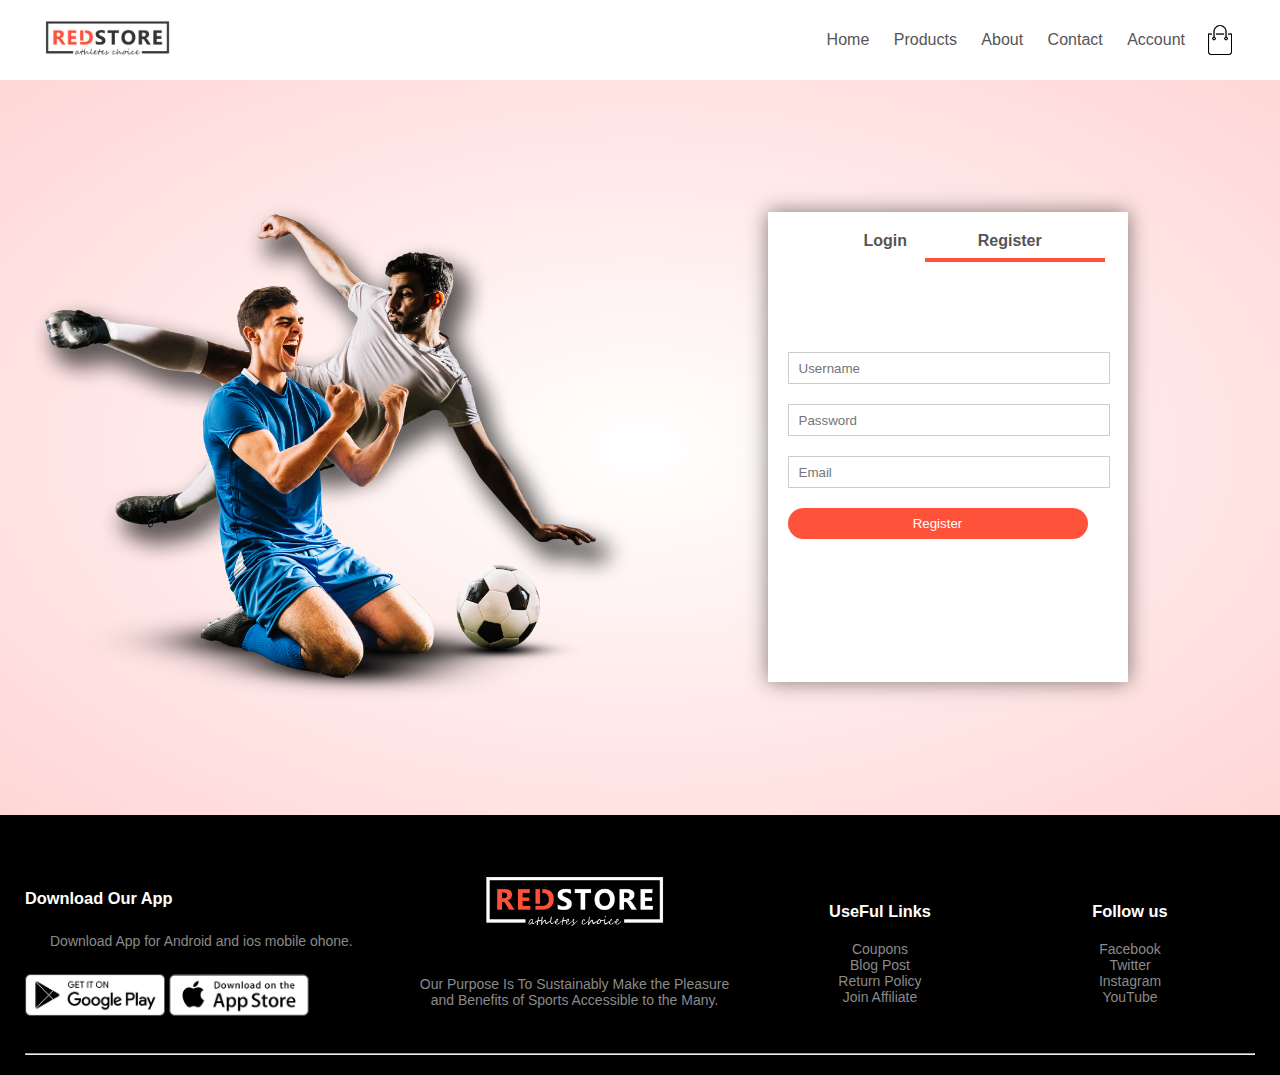
<file: Ecommerce-Website/account.html>
<!DOCTYPE html>
<html lang="en">
<head>
    <meta charset="UTF-8">
    <meta http-equiv="X-UA-Compatible" content="IE=edge">
    <meta name="viewport" content="width=device-width, initial-scale=1.0">
    <link rel="stylesheet" href="style.css">
    <title>All Product-RedStore</title>
    <link href="https://fonts.googleapis.com/css2?
    family=Poppins:wght@200;300;400;500;600;700&family=Roboto:wght@100&display=swap" 
    rel="stylesheet">
    <link rel="stylesheet" href="https://stackpath.bootstrapcdn.com/font-awesome/4.7.0/css/font-awesome.min.css">
</head>
<body>
    
    <div class="container">
        <div class="navbar">
            <div class="logo">
                <img src="images/logo.png" width="125px"/>
            </div>
            <nav>
                <ul id="MenuItems">
                    <li><a href="index.html">Home</a></li>
                    <li><a href="products.html">Products</a></li>
                    <li><a href="">About</a></li>
                    <li><a href="account.html">Contact</a></li>
                    <li><a href="account.html">Account</a></li>
                </ul>
            </nav>
            <img src="images/cart.png" width="30px" height="30px">
            <img src="images/menu.png" class="menu-icon" onclick="menutoggle()">
        </div>
        
    </div>
    <!-- -----account page---- -->
    <div class="account-page">
        <div class="container">
            <div class="row">
                <div class="col-2">
                    <img src="images/image1.png" width="100%">
                </div>
                <div class="col-2">
                    <div class="form-container">
                        <div class="form-btn">
                            <span onclick="login()">Login</span>
                            <span onclick="register()">Register</span>
                            <hr id="Indicator">
                        </div>
                        <form id="LoginForm">
                            <input type="text" placeholder="Username">
                            <input type="password" placeholder="Password">
                            <button type="submit" class="btn">Login</button>
                            <a href="">Forgot password</a>
                        </form>

                        <form id="RegForm">
                            <input type="text" placeholder="Username">
                            <input type="password" placeholder="Password">
                            <input type="email" placeholder="Email">
                            <button type="submit" class="btn">Register</button>
                           
                        </form>
                    </div>
                </div>
            </div>
        </div>
    </div>
    
    
    <!-- -----footer---- -->
    <div class="footer">
        <div class="container">
            <div class="row">
                <div class="footer-col-1">
                    <h3>Download Our App</h3>
                    <p>Download App for Android and ios mobile ohone.</p>
                    <div class="app-logo">
                        <img src="images/play-store.png">
                        <img src="images/app-store.png">
                    </div>
                </div>
                <div class="footer-col-2">
                    <img src="images/logo-white.png">
                    <p>Our Purpose Is To Sustainably Make the Pleasure and 
                        Benefits of Sports Accessible to the Many.
                    </p>
                </div>
                <div class="footer-col-3">
                    <h3>UseFul Links</h3>
                    <ul>
                        <li>Coupons</li>
                        <li>Blog Post</li>
                        <li>Return Policy</li>
                        <li>Join Affiliate</li>
                    </ul>
                </div>
                <div class="footer-col-4">
                    <h3>Follow us</h3>
                    <ul>
                        <li>Facebook</li>
                        <li>Twitter</li>
                        <li>Instagram</li>
                        <li>YouTube</li>
                    </ul>
                </div>

            </div>
            <hr>
           
        </div>
    </div>

    <!-- ----js for toggle menu--- -->
    <script>
        var MenuItems = document.getElementById("MenuItems");
        MenuItems.style.maxHeight = "0px";

        function menutoggle(){
            if(MenuItems.style.maxHeight = "0px"){

                MenuItems.style.maxHeight = "200px";
            }
            else{
                MenuItems.style.maxHeight = "0px";
            }
        }
    </script>

     <!-- ----js for toggle from--- -->
     <script>
        var LoginForm = document.getElementById("LoginForm");
        var RegForm = document.getElementById("RegForm");
        var Indicator  = document.getElementById("Indicator");

        function register(){

            RegForm.style.transform = "translateX(0px)";
            LoginForm.style.transform = "translateX(0px)";
            Indicator.style.transform = "translateX(100px)";
        }
        function login(){

            RegForm.style.transform = "translateX(360px)";
            LoginForm.style.transform = "translateX(360px)";
            Indicator.style.transform = "translateX(0px)";
            
        }
            
     </script>


    

</body>
</html>
</file>
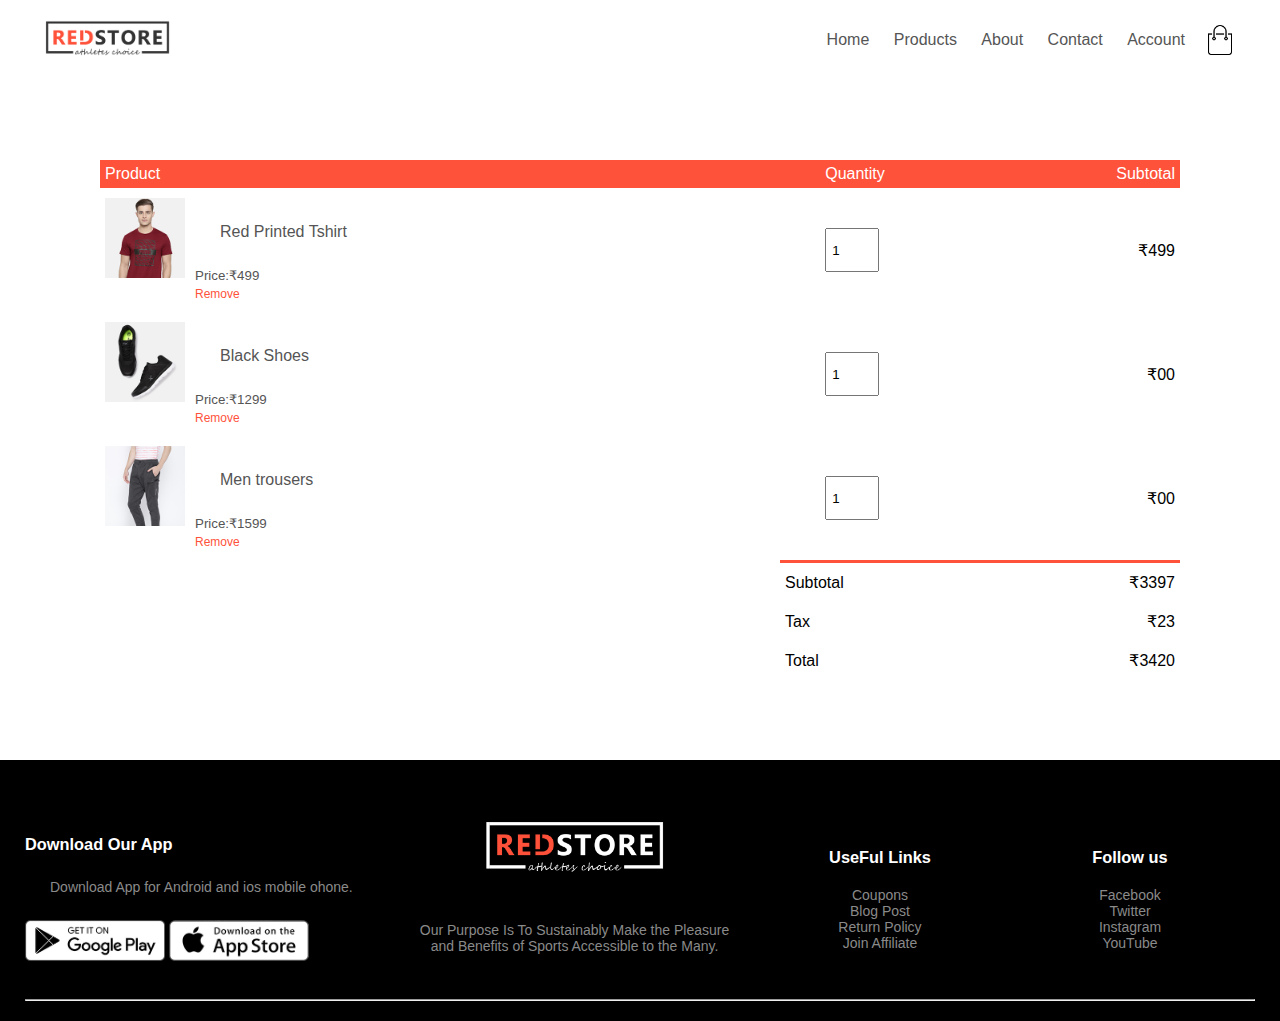
<file: Ecommerce-Website/cart.html>
<!DOCTYPE html>
<html lang="en">
<head>
    <meta charset="UTF-8">
    <meta http-equiv="X-UA-Compatible" content="IE=edge">
    <meta name="viewport" content="width=device-width, initial-scale=1.0">
    <link rel="stylesheet" href="style.css">
    <title>All Product-RedStore</title>
    <link href="https://fonts.googleapis.com/css2?
    family=Poppins:wght@200;300;400;500;600;700&family=Roboto:wght@100&display=swap" 
    rel="stylesheet">
    <link rel="stylesheet" href="https://stackpath.bootstrapcdn.com/font-awesome/4.7.0/css/font-awesome.min.css">
</head>
<body>
    
    <div class="container">
        <div class="navbar">
            <div class="logo">
                <img src="images/logo.png" width="125px"/>
            </div>
            <nav>
                <ul id="MenuItems">
                    <li><a href="index.html">Home</a></li>
                    <li><a href="products.html">Products</a></li>
                    <li><a href="">About</a></li>
                    <li><a href="">Contact</a></li>
                    <li><a href="account.html">Account</a></li>
                </ul>
            </nav>
            <img src="images/cart.png" width="30px" height="30px">
            <img src="images/menu.png" class="menu-icon" onclick="menutoggle()">
        </div>
        
    </div>
    <!-- ---cart items details---- -->

    <div class="small-container cart-page">
        <table>
            <tr>
                <th>Product</th>
                <th>Quantity</th>
                <th>Subtotal</th>
            </tr>
            <tr>
                <td>
                    <div class="cart-info">
                        <img src="images/buy-1.jpg">
                        <div>
                            <p>Red Printed Tshirt</p>
                            <small>Price:₹499</small>
                            <br>
                            <a href="">Remove</a>
                        </div>
                    </div>
                </td>
                <td><input type="number" value="1"></td>
                <td>₹499</td>
            </tr>
            <tr>
                <td>
                    <div class="cart-info">
                        <img src="images/buy-2.jpg">
                        <div>
                            <p>Black Shoes</p>
                            <small>Price:₹1299</small>
                            <br>
                            <a href="">Remove</a>
                        </div>
                    </div>
                </td>
                <td><input type="number" value="1"></td>
                <td>₹00</td>
            </tr>
            <tr>
                <td>
                    <div class="cart-info">
                        <img src="images/buy-3.jpg">
                        <div>
                            <p>Men trousers</p>
                            <small>Price:₹1599</small>
                            <br>
                            <a href="">Remove</a>
                        </div>
                    </div>
                </td>
                <td><input type="number" value="1"></td>
                <td>₹00</td>
            </tr>
        </table>

        <div class="total-price">
            <table>
                <tr>
                    <td>Subtotal</td>
                    <td>₹3397</td>
                </tr>
                <tr>
                    <td>Tax</td>
                    <td>₹23</td>
                </tr>
                <tr>
                    <td>Total</td>
                    <td>₹3420</td>
                </tr>
            </table>
        </div>



    </div>

   
    
    <!-- -----footer---- -->
    <div class="footer">
        <div class="container">
            <div class="row">
                <div class="footer-col-1">
                    <h3>Download Our App</h3>
                    <p>Download App for Android and ios mobile ohone.</p>
                    <div class="app-logo">
                        <img src="images/play-store.png">
                        <img src="images/app-store.png">
                    </div>
                </div>
                <div class="footer-col-2">
                    <img src="images/logo-white.png">
                    <p>Our Purpose Is To Sustainably Make the Pleasure and 
                        Benefits of Sports Accessible to the Many.
                    </p>
                </div>
                <div class="footer-col-3">
                    <h3>UseFul Links</h3>
                    <ul>
                        <li>Coupons</li>
                        <li>Blog Post</li>
                        <li>Return Policy</li>
                        <li>Join Affiliate</li>
                    </ul>
                </div>
                <div class="footer-col-4">
                    <h3>Follow us</h3>
                    <ul>
                        <li>Facebook</li>
                        <li>Twitter</li>
                        <li>Instagram</li>
                        <li>YouTube</li>
                    </ul>
                </div>

            </div>
            <hr>
           
        </div>
    </div>

    <!-- ----js for toggle menu--- -->
    <script>
        var MenuItems = document.getElementById("MenuItems");
        MenuItems.style.maxHeight = "0px";

        function menutoggle(){
            if(MenuItems.style.maxHeight = "0px"){

                MenuItems.style.maxHeight = "200px";
            }
            else{
                MenuItems.style.maxHeight = "0px";
            }
        }
    </script>

    

</body>
</html>
</file>
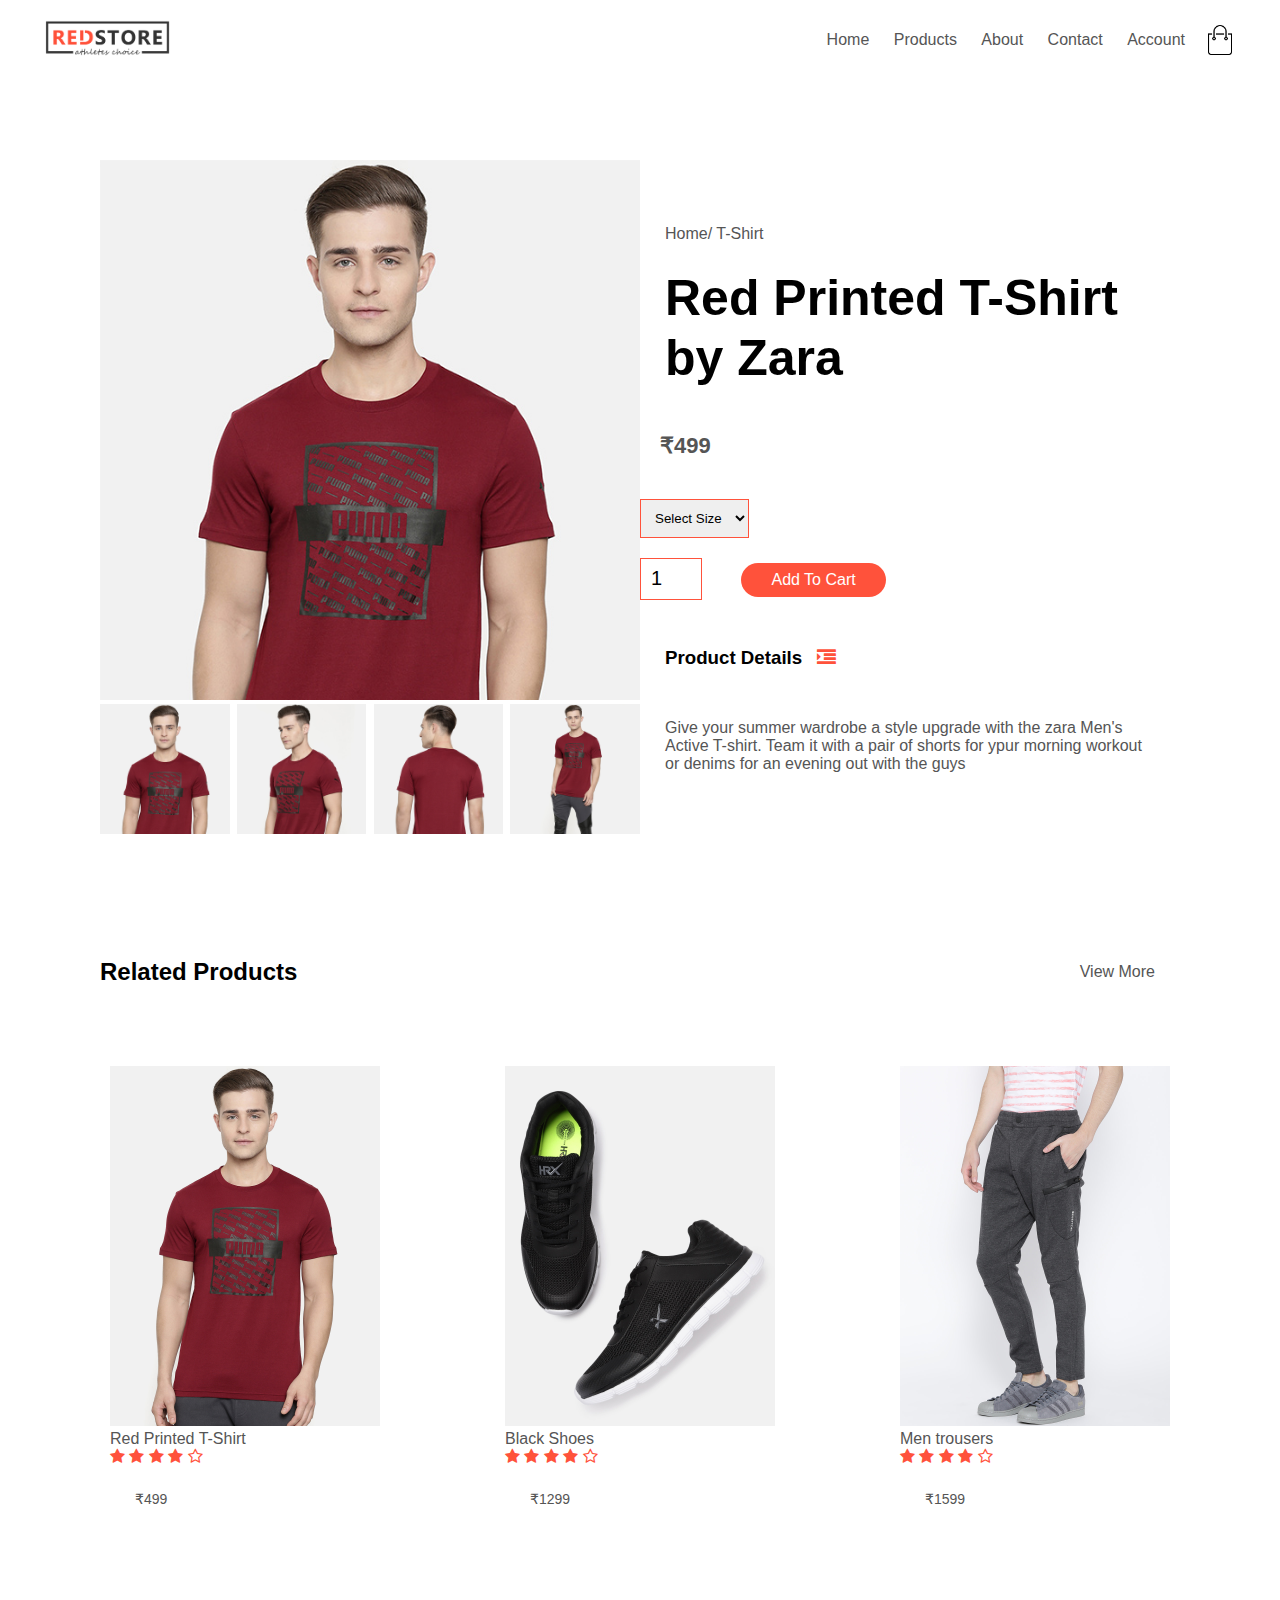
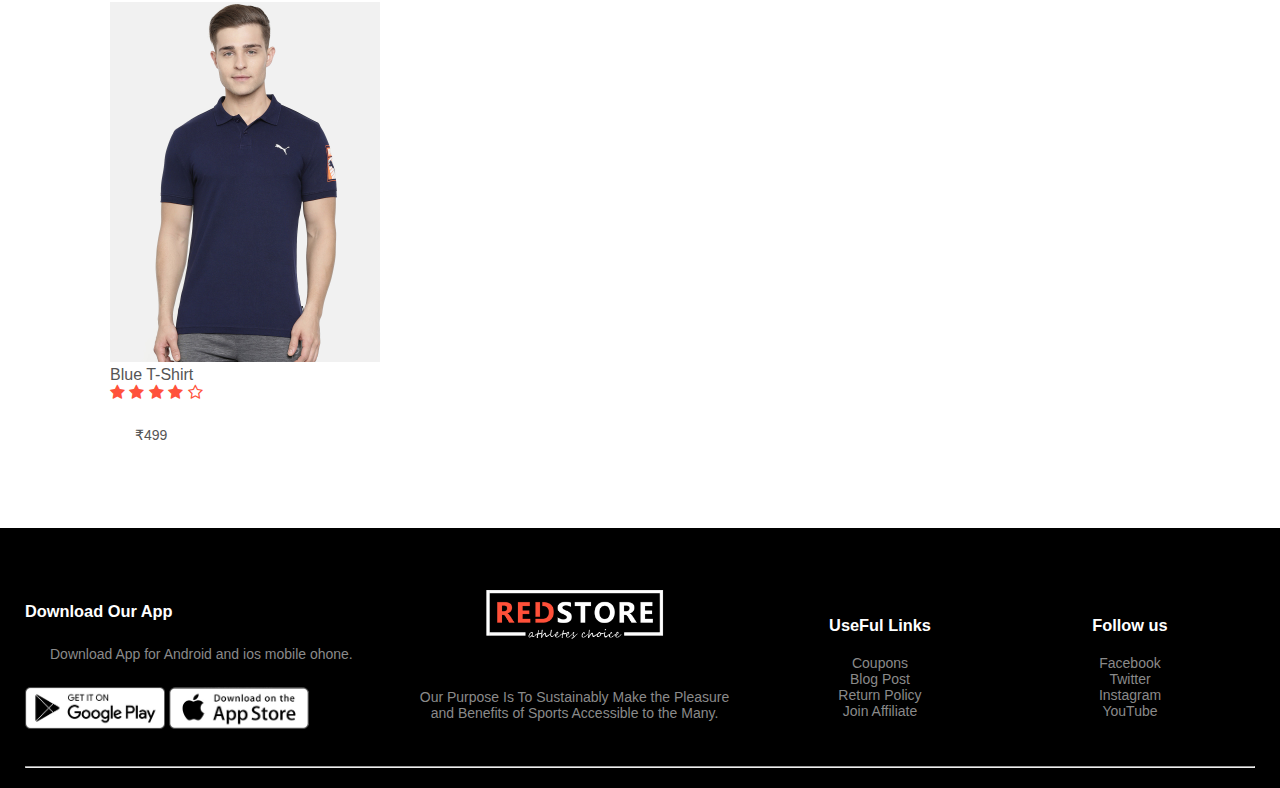
<file: Ecommerce-Website/Products-details.html>
<!DOCTYPE html>
<html lang="en">
<head>
    <meta charset="UTF-8">
    <meta http-equiv="X-UA-Compatible" content="IE=edge">
    <meta name="viewport" content="width=device-width, initial-scale=1.0">
    <link rel="stylesheet" href="style.css">
    <title>All Product-[RedStore</title>
    <link href="https://fonts.googleapis.com/css2?
    family=Poppins:wght@200;300;400;500;600;700&family=Roboto:wght@100&display=swap" 
    rel="stylesheet">
    <link rel="stylesheet" href="https://stackpath.bootstrapcdn.com/font-awesome/4.7.0/css/font-awesome.min.css">
</head>
<body>
    
    <div class="container">
        <div class="navbar">
            <div class="logo">
                <img src="images/logo.png" width="125px"/>
            </div>
            <nav>
                <ul id="MenuItems">
                    <li><a href="index.html">Home</a></li>
                    <li><a href="products.html">Products</a></li>
                    <li><a href="">About</a></li>
                    <li><a href="">Contact</a></li>
                    <li><a href="account.html">Account</a></li>
                </ul>
            </nav>
            <img src="images/cart.png" width="30px" height="30px">
            <img src="images/menu.png" class="menu-icon" onclick="menutoggle()">
        </div>
        
    </div>
    <!-- -----Single products details -->
    <div class="small-container single-product">
        <div class="row">
            <div class="col-2">
                <img src="images/gallery-1.jpg" width="100%" id="ProductImg">

                <div class="small-img-row">
                    <div class="small-img-col">
                        <img src="images/gallery-1.jpg" width="100%" class="small-img">
                    </div>
                    <div class="small-img-col">
                        <img src="images/gallery-2.jpg" width="100%" class="small-img">
                    </div>
                    <div class="small-img-col">
                        <img src="images/gallery-3.jpg" width="100%" class="small-img">
                    </div>
                    <div class="small-img-col">
                        <img src="images/gallery-4.jpg" width="100%" class="small-img">
                    </div>
                </div>


            </div>
            <div class="col-2">
                <p>Home/ T-Shirt</p>
                <h1>Red Printed T-Shirt by Zara</h1>
                    <h4>₹499</h4>
                <select>
                    <option>Select Size</option>
                    <option>XS</option>
                    <option>S</option>
                    <option>M</option>
                    <option>L</option>
                    <option>XL</option>
                    <option>XXL</option>
                </select>
                <input type="number" value="1">
                <a href="" class="btn">Add To Cart</a>
                <h3>Product Details <i class="fa fa-indent"></i></h3>
               
                <p>Give your summer wardrobe a style upgrade with the zara Men's Active T-shirt. 
                Team it with a pair of shorts for ypur morning workout or denims for an evening out with the guys
                </p>
            </div>
            
        </div>
    </div>
<!-- -----title------ -->
<div class="small-container">
    <div class="row row-2">
        <h2>Related Products</h2>
        <p>View More</p>
    </div>
</div>
   
    <!-- featured products -->
    <div class="small-container">
        <!-- <h2 class="title">Featured Products</h2> -->
        
        <div class="row">
            <div class="col-4">
                 <img src='images/product-1.jpg'>
                 <h4>Red Printed T-Shirt</h4>
                    <div class="rating">
                        <i class="fa fa-star"></i>
                        <i class="fa fa-star"></i>
                        <i class="fa fa-star"></i>
                        <i class="fa fa-star"></i>
                        <i class="fa fa-star-o"></i>
                    </div>
                    <p>₹499</p>
            </div>
            <div class="col-4">
                <img src='images/product-2.jpg'>
                <h4>Black Shoes</h4>
                    <div class="rating">
                        <i class="fa fa-star"></i>
                        <i class="fa fa-star"></i>
                        <i class="fa fa-star"></i>
                        <i class="fa fa-star"></i>
                        <i class="fa fa-star-o"></i>
                    </div>
                    <p>₹1299</p>
            </div>
            <div class="col-4">
                <img src='images/product-3.jpg'>
                <h4>Men trousers</h4>
                    <div class="rating">
                        <i class="fa fa-star"></i>
                        <i class="fa fa-star"></i>
                        <i class="fa fa-star"></i>
                        <i class="fa fa-star"></i>
                        <i class="fa fa-star-o"></i>
                    </div>
                    <p>₹1599</p>
            </div>
            <div class="col-4">
                <img src='images/product-4.jpg'>
                <h4>Blue T-Shirt</h4>
                    <div class="rating">
                        <i class="fa fa-star"></i>
                        <i class="fa fa-star"></i>
                        <i class="fa fa-star"></i>
                        <i class="fa fa-star"></i>
                        <i class="fa fa-star-o"></i>
                    </div>
                    <p>₹499</p>
            </div>
             
        </div>                
        
    </div>

    <!-- -----footer---- -->
    <div class="footer">
        <div class="container">
            <div class="row">
                <div class="footer-col-1">
                    <h3>Download Our App</h3>
                    <p>Download App for Android and ios mobile ohone.</p>
                    <div class="app-logo">
                        <img src="images/play-store.png">
                        <img src="images/app-store.png">
                    </div>
                </div>
                <div class="footer-col-2">
                    <img src="images/logo-white.png">
                    <p>Our Purpose Is To Sustainably Make the Pleasure and 
                        Benefits of Sports Accessible to the Many.
                    </p>
                </div>
                <div class="footer-col-3">
                    <h3>UseFul Links</h3>
                    <ul>
                        <li>Coupons</li>
                        <li>Blog Post</li>
                        <li>Return Policy</li>
                        <li>Join Affiliate</li>
                    </ul>
                </div>
                <div class="footer-col-4">
                    <h3>Follow us</h3>
                    <ul>
                        <li>Facebook</li>
                        <li>Twitter</li>
                        <li>Instagram</li>
                        <li>YouTube</li>
                    </ul>
                </div>

            </div>
            <hr>
           
        </div>
    </div>

    <!-- ----js for toggle menu--- -->
    <script>
        var MenuItems = document.getElementById("MenuItems");
        MenuItems.style.maxHeight = "0px";

        function menutoggle(){
            if(MenuItems.style.maxHeight = "0px"){

                MenuItems.style.maxHeight = "200px";
            }
            else{
                MenuItems.style.maxHeight = "0px";
            }
        }
    </script>

    <!-- ---js for product gallery------ -->
    <script>
        var ProductImg = document.getElementById("ProductImg");
        var SmallImg = document.getElementsByClassName("small-img");

        SmallImg[0].onclick = function(){
            ProductImg.src = SmallImg[0].src;
        }
        SmallImg[1].onclick = function(){
            ProductImg.src = SmallImg[1].src;
        }
        SmallImg[2].onclick = function(){
            ProductImg.src = SmallImg[2].src;
        }
        SmallImg[3].onclick = function(){
            ProductImg.src = SmallImg[3].src;
        }
    </script>


</body>
</html>
</file>
<file: Ecommerce-Website/style.css>
*{
    margin: 0;
    padding: 0;
}
body{
    font-family: 'Poppins', sans-serif;
}
.navbar{
    display: flex;
    align-items: center;
    padding: 20px;
}
nav{
    flex: 1;
    text-align: right;
}

nav ul{
    display: inline-block;
    list-style-type:none;
}
nav ul li{
    display: inline-block;
    margin-right: 20px;
}
a{
    text-decoration: none;
    color: #555;
}
p{
    color: #555;
    margin: 25px;
}
.container{
    max-width: 1300px;
    margin: auto;
    padding-left: 25px;
    padding-right: 25px;
}
.row{
    display: flex ;
    align-items: center;
    flex-wrap: wrap;
    justify-content: space-between;
}
.col-2{
    flex-basis: 50%;
    min-width: 300px;
}
.col-2 img{
    max-width: 100%;
    padding: 50px 0;
}
.col-2 h1{
    font-size: 50px;
    line-height: 60px;
    margin: 25px 25px;
}
.btn{
    display: inline-block;
    background: #ff523b;
    color: #fff;
    padding: 8px 30px;
    margin: 25px 25px ;
    border-radius: 30px;
    transition: background 0.5s;
}
.btn:hover{
    background: #563434;
}
.header{
    background:radial-gradient(#fff,#ffd6d6);

}
.header .row{
    margin-top: 70px;
}
.categories{
    margin: 70px 0;

}
.col-3{
    flex-basis: 30%;
    min-width: 250px;
    margin-bottom: 30px;
}
.col-3 img{
    width: 100%;
}
.small-container{
    max-width: 1080px;
    margin: auto;
    padding-left: 25px;
    padding-right: 25px;
}
.col-4{
    flex-basis: 25%;
    padding: 10px;
    min-width: 200px;
    margin-bottom: 50px;
    transition: transform 0.5s;
}
.col-4 img{
    width: 100%;
}
.title{
    text-align: center;
    margin: 0 auto 80px;
    position: relative;
    line-height: 60px;
    color: #555;
}
.title::after{
    content: '';
    background: #ff523b;
    width: 80px;
    height: 5px;
    border-radius: 5px;
    position: absolute;
    bottom: 0;
    left: 50%;
    transform: translate(-50%);
}
h4{
    color: #555;
    font-weight: normal;
}
.col-4 p{
    font-size: 14px;
}
.rating .fa{
    color: #ff523b;
}
.col-4:hover{
    transform: translateY(-5px);
}
/* -----offer------- */
.offer{
    background:radial-gradient(#fff,#ffd6d6);
    /* margin-bottom: 80px; */
    padding: 30px 0;
}
.col-2 .offer-img{
    padding: 50px;
}
small{
    color: #555;
}

/* ---------testimonial----------- */
.testimonial{
    padding-top: 100px;
}
.testimonial .col-3{
    text-align: center;
    padding: 20px 10px;
    box-shadow: 0 0 20px 0px rgba(0,0,0,0.1);
    cursor: pointer;
    transition: transform 0.5s;
}
.testimonial .col-3 img{
    width: 90px;
    margin-top: 20px;
    border-radius: 50%;
}
.testimonial .col-3:hover{
    transform: translateY(-10px);
}
.fa-quote-left{
    font-size: 34px;
    color: #ff523b;
}
.col-3 p{
    font-size: 12px;
    margin: 12px 0;
    color: #777;
}
.testimonial .col-3 h3{
    font-weight: 600;
    color: #555;
    font-size: 16px;
}

/* --------brands----- */
.brands{
    margin: 100px auto;
}
.col-5{
    width: 160px;
}
.col-5 img{
    width: 100%;
    cursor: pointer;
    filter: grayscale(100%);
}
.col-5 img:hover{
    filter: grayscale(0);
}
/* =----footer---- */
.footer{
    background: #000;
    color: #8a8a8a;
    font-size: 14px;
    padding: 60px 0 20px;
}
.footer p{
    color: #8a8a8a;
}
.footer h3{
    color: #fff;
    margin-bottom: 20px;
}
.footer-col-1, .footer-col-2, .footer-col-3, .footer-col-4{
    min-width: 250px;
    margin-bottom: 20px;
}
.footer-col-1{
    flex-basis: 30%;
}
.footer-col-2{
    flex: 1;
    text-align: center;
}
.footer-col-2 img{
    width: 180px;
    margin-bottom: 20px;
}
.footer-col-3, .footer-col-4{
    flex-basis: 12%;
    text-align: center;
}
ul{
    list-style-type: none;
}
.app-logo{
    margin-top: 20px;
}
.app-logo img{
    width: 140px;
}
.menu-icon{
    width: 28px;
    margin-left: 20px;
    display: none;
}

/* ------media query or menu--------- */
@media only screen and (max-widht: 800px){
    nav ul{
        position: absolute;
        top: 70px;
        left: 0;
        background: #333;
        width: 100%;
        overflow: hidden;
        transition: max-height 0.5s;
    }
    nav ul li{
        display: block;
        margin-right: 50px;
        margin-top: 10px;
        margin-bottom: 10px;
    }
    nav ul li a{
        color: #fff;
    }
    .menu-icon{
        display: block;
        cursor: pointer;
    }
}

/* -----all products----- */
.row-2{
    justify-content: space-between;
    margin: 100px auto 50px;
}
select{
    border: 1px solid #ff523b;
    padding: 5px;
}
select:focus{
    outline: none;
}
.page-btn{
    margin: 0 auto 80px;
}
.page-btn span{
    display: inline-block;
    border: 1px solid #ff523b;
    margin-left: 10px;
    width: 40px;
    height: 40px;
    text-align: center;
    line-height: 40px;
    cursor: pointer;
}
.page-btn span:hover{
    background: #ff523b;
    color: #fff;
}

/* -----products details----- */
.single-product{
    margin-top: 80px;
}
.single-product .col-2 img{
    padding: 0;
}
.single-product .col-2 h3{
    padding: 25px;
}
.single-product  h4{
    padding: 20px;
    margin: 20px 0;
    font-size: 22px;
    font-weight: bold;
}
.single-product select{
    display: block;
    padding: 10px;
    margin-top: 20px;
}
.single-product input{
    width: 50px;
    height: 40px;
    padding-left: 10px;
    font-size: 20px;
    margin-right: 10px;
    border: 1px solid #ff523b;
}
input:focus{
    outline: none;
}
.single-product .fa{
    color: #ff523b;
    margin-left: 10px;
}
.small-img-row{
    display: flex;
    justify-content: space-between;
}
.small-img-col{
    flex-basis: 24%;
    cursor: pointer;
}

/* ---cart items---- */
.cart-page{
    margin: 80px auto;
}
table{
    width: 100%;
    border-collapse: collapse;
}
.cart-info{
    display: flex;
    flex-wrap: wrap;
}
th{
    text-align: left;
    padding: 5px;
    color: #fff;
    background: #ff523b;
    font-weight: normal;
}
td{
    padding: 10px 5px;
}
td input{
    width: 40px;
    height: 30px;
    padding: 5px;
}
td a{
    color: #ff523b;
    font-size: 12px;
}
td img{
    width: 80px;
    height: 80px;
    margin-right: 10px;
}
.total-price{
    display: flex;
    justify-content: flex-end;
}
.total-price table{
    border-top: 3px solid #ff523b;
    width: 100%;
    max-width: 400px;
}
td:last-child{
    text-align: right;
}
th:last-child{
    text-align: right;
}
/* -----account page------ */
.account-page{
    padding: 50px 0;
    background: radial-gradient(#fff,#ffd6d6);
}
.form-container{
    background: #fff;
    width: 360px;
    height: 430px;
    position: relative;
    text-align: center;
    padding: 20px 0;
    margin: auto;
    box-shadow: 0 0 20px 0px rgba(0,0,0,0.5);
    overflow: hidden;
}
.form-container span{
    font-weight: bold;
    padding: 0 10px;
    color: #555;
    cursor: pointer;
    width: 100px;
    display: inline-block;
}
.form-btn{
    display: inline-block;
}
.form-container form{
    max-width: 300px;
    padding: 0 20px;
    position: absolute;
    top: 130px;
    transition: transform 1s;
}
form input{
    width: 100%;
    height: 30px;
    margin: 10px 0px;
    padding: 0 10px;
    border: 1px solid #ccc; 
}
form .btn{
    width: 100%;
    border: none;
    cursor: pointer;
    margin: 10px 0;
}
form .btn:focus{
    outline: none;
}
#LoginForm{
    left: -360px;
}
#RegForm{
    left: 0;
}
form a{
    font-size: 12px;
}
#Indicator{
    width: 180px;
    border: none;
    background: #ff523b;
    height: 4px;
    margin-top: 8px;
    transform: translateX(100px);
    transition: transform 1s;
}
/* --media query for less than 600 screen size--- */
@media only screen and (max-widht: 600px){
    .row{
        text-align: center;
    }
    .col-2, .col-3, .col-4{
        flex-basis: 100%;
    }
    .single-product .row{
        text-align: left;
    }
    .single-product .col-2{
        padding: 20px 0;
    }
    .single-product h1{
        font-size: 26px;
        line-height: 32px;
    }
    .cart-info{
        display: none;
    }
}
</file>
